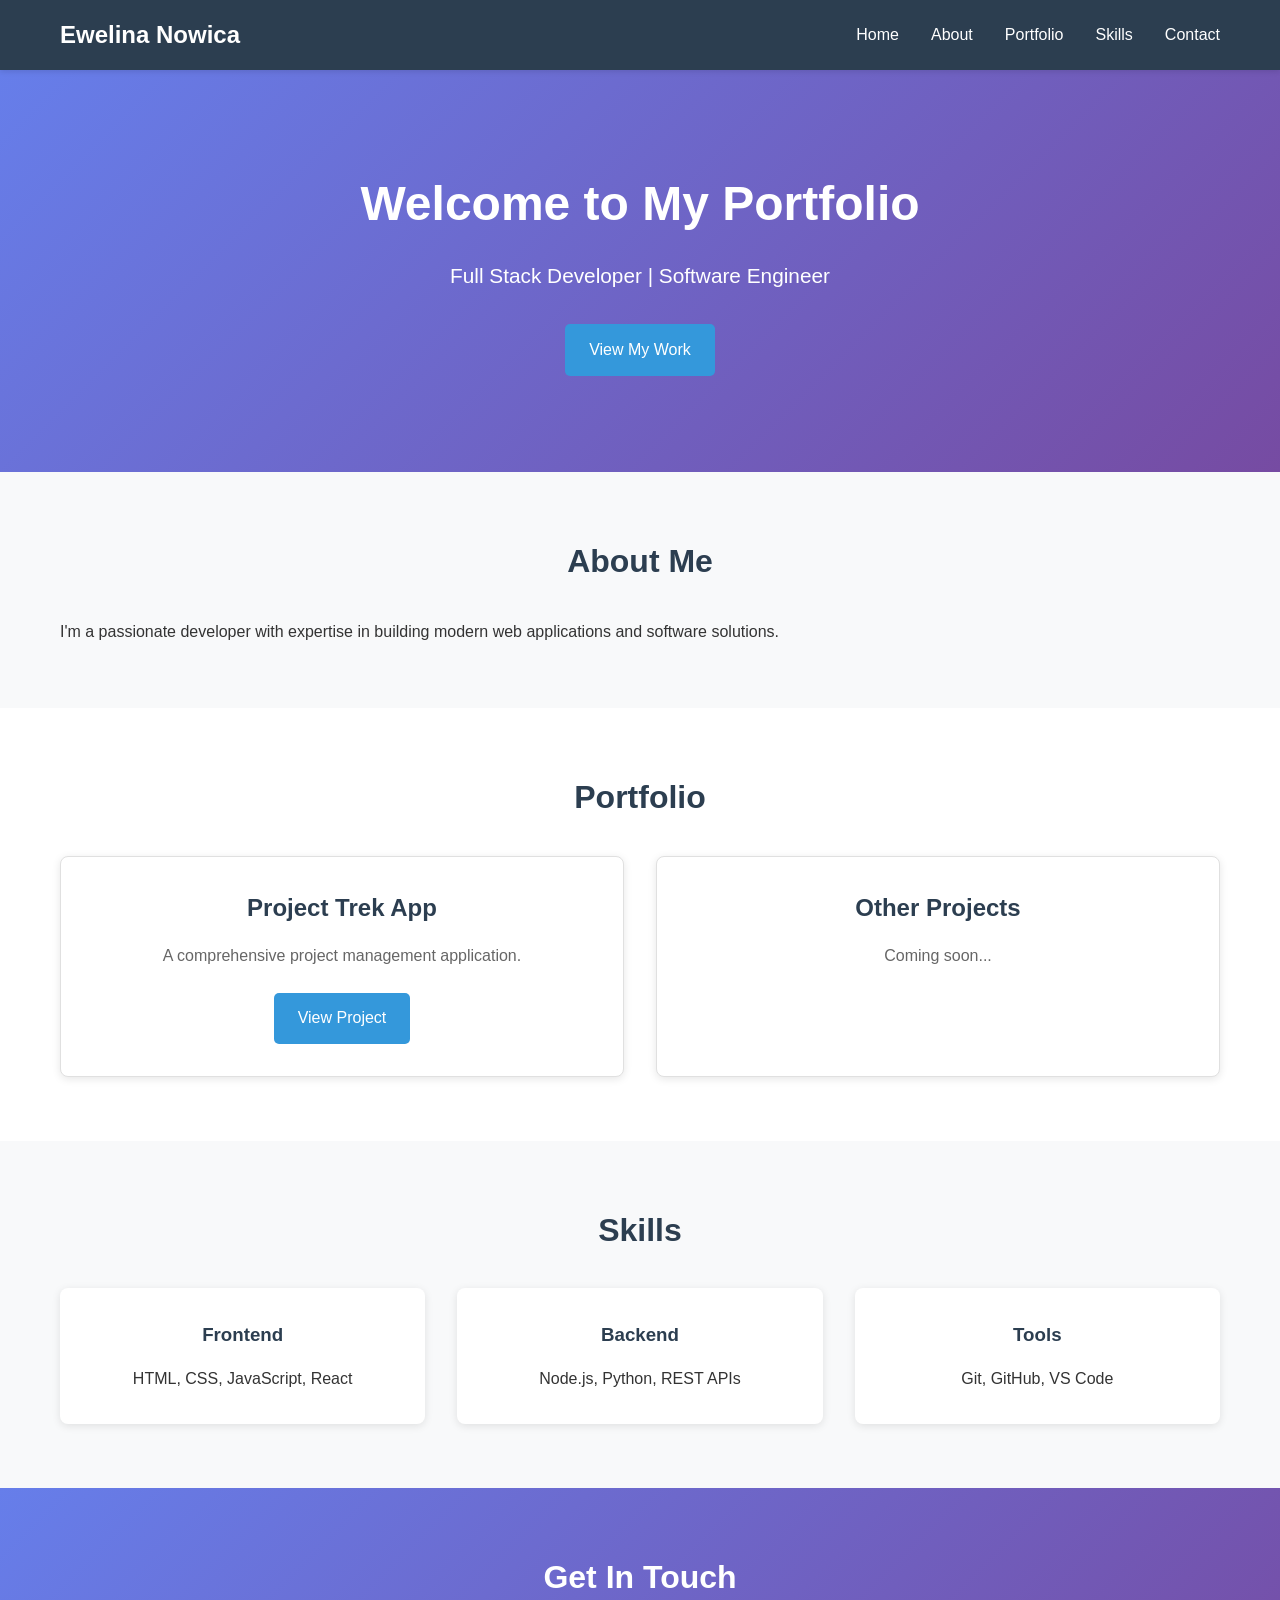
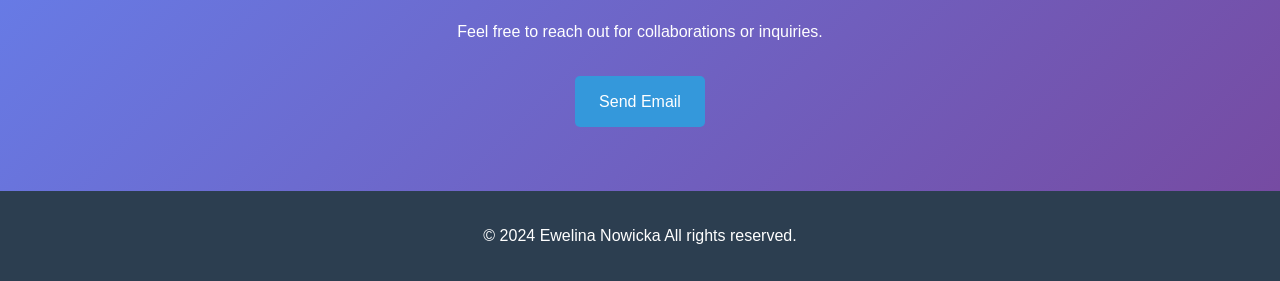
<file: index.html>
<!DOCTYPE html>
<html lang="en">
<head>
    <meta charset="UTF-8">
    <meta name="viewport" content="width=device-width, initial-scale=1.0">
    <title>Ewelina Nowicka - Portfolio</title>
    <link rel="stylesheet" href="styles.css">
</head>
<body>
    <nav class="navbar">
        <div class="container">
            <div class="logo">Ewelina Nowica</div>
            <ul class="nav-links">
                <li><a href="#home">Home</a></li>
                <li><a href="#about">About</a></li>
                <li><a href="#portfolio">Portfolio</a></li>
                <li><a href="#skills">Skills</a></li>
                <li><a href="#contact">Contact</a></li>
            </ul>
        </div>
    </nav>

    <section id="home" class="hero">
        <div class="container">
            <h1>Welcome to My Portfolio</h1>
            <p>Full Stack Developer | Software Engineer</p>
            <a href="#portfolio" class="cta-button">View My Work</a>
        </div>
    </section>

    <section id="about" class="about">
        <div class="container">
            <h2>About Me</h2>
            <p>I'm a passionate developer with expertise in building modern web applications and software solutions.</p>
        </div>
    </section>

    <section id="portfolio" class="portfolio">
        <div class="container">
            <h2>Portfolio</h2>
            <div class="portfolio-grid">
                <div class="portfolio-item">
                    <h3>Project Trek App</h3>
                    <p>A comprehensive project management application.</p>
                    <a href="portfolio-sample.html" class="btn">View Project</a>
                </div>
                <div class="portfolio-item">
                    <h3>Other Projects</h3>
                    <p>Coming soon...</p>
                </div>
            </div>
        </div>
    </section>

    <section id="skills" class="skills">
        <div class="container">
            <h2>Skills</h2>
            <div class="skills-grid">
                <div class="skill-card">
                    <h3>Frontend</h3>
                    <p>HTML, CSS, JavaScript, React</p>
                </div>
                <div class="skill-card">
                    <h3>Backend</h3>
                    <p>Node.js, Python, REST APIs</p>
                </div>
                <div class="skill-card">
                    <h3>Tools</h3>
                    <p>Git, GitHub, VS Code</p>
                </div>
            </div>
        </div>
    </section>

    <section id="contact" class="contact">
        <div class="container">
            <h2>Get In Touch</h2>
            <p>Feel free to reach out for collaborations or inquiries.</p>
            <a href="mailto:your-email@example.com" class="cta-button">Send Email</a>
        </div>
    </section>

    <footer>
        <div class="container">
            <p>&copy; 2024 Ewelina Nowicka All rights reserved.</p>
        </div>
    </footer>

    <script src="script.js"></script>
</body>
</html>
</file>
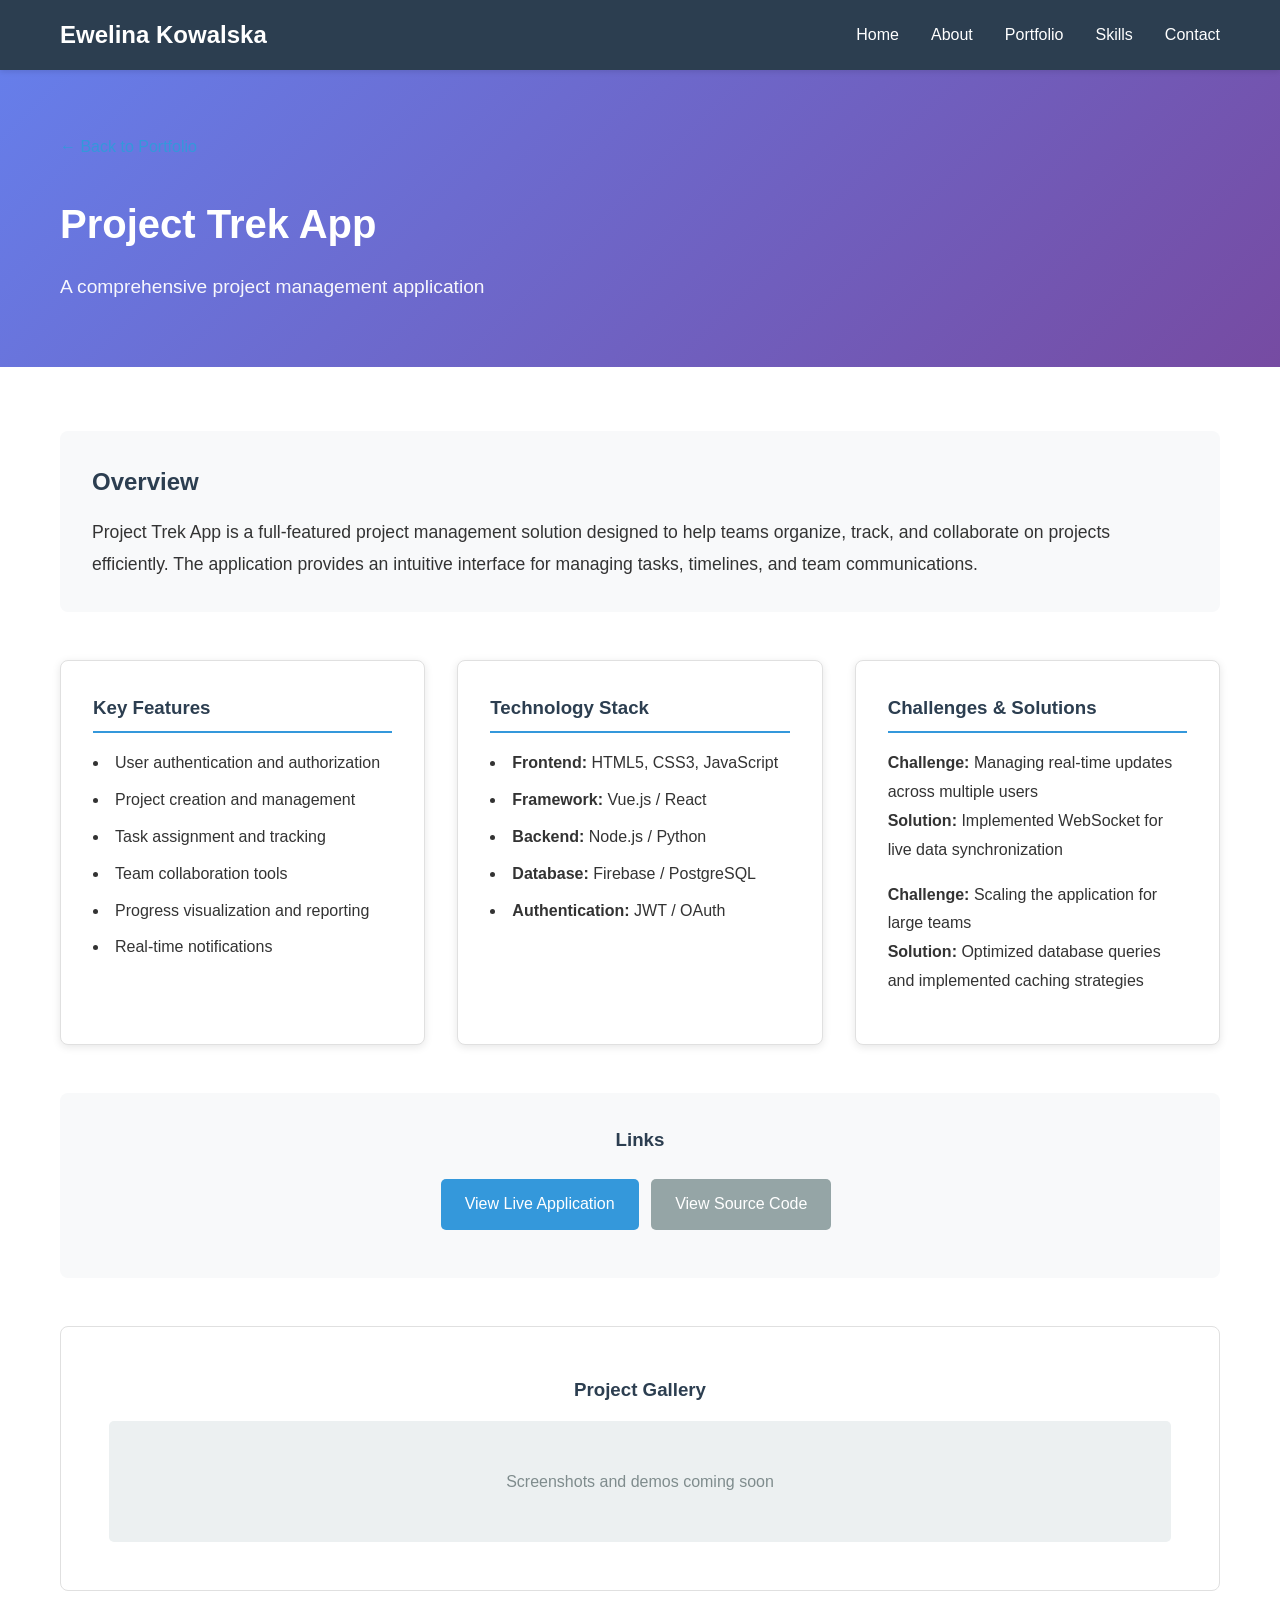
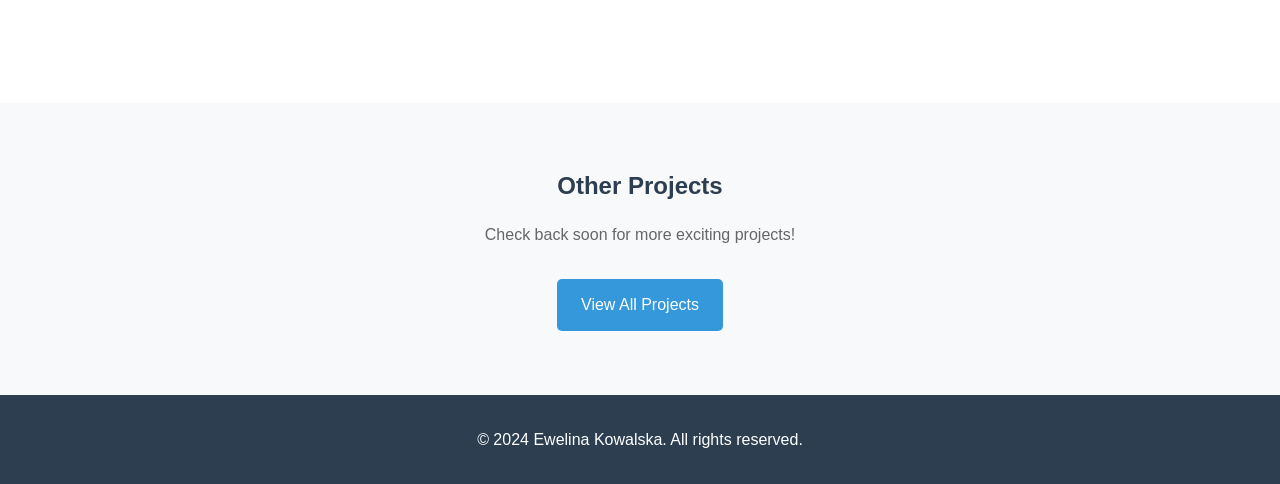
<file: portfolio-sample.html>
<!DOCTYPE html>
<html lang="en">
<head>
    <meta charset="UTF-8">
    <meta name="viewport" content="width=device-width, initial-scale=1.0">
    <title>Project Trek App - Portfolio</title>
    <link rel="stylesheet" href="styles.css">
    <link rel="stylesheet" href="portfolio-sample.css">
</head>
<body>
    <nav class="navbar">
        <div class="container">
            <div class="logo">Ewelina Kowalska</div>
            <ul class="nav-links">
                <li><a href="index.html#home">Home</a></li>
                <li><a href="index.html#about">About</a></li>
                <li><a href="index.html#portfolio">Portfolio</a></li>
                <li><a href="index.html#skills">Skills</a></li>
                <li><a href="index.html#contact">Contact</a></li>
            </ul>
        </div>
    </nav>

    <section class="project-header">
        <div class="container">
            <a href="index.html#portfolio" class="back-link">&larr; Back to Portfolio</a>
            <h1>Project Trek App</h1>
            <p class="subtitle">A comprehensive project management application</p>
        </div>
    </section>

    <section class="project-content">
        <div class="container">
            <div class="project-overview">
                <h2>Overview</h2>
                <p>
                    Project Trek App is a full-featured project management solution designed to help teams 
                    organize, track, and collaborate on projects efficiently. The application provides an 
                    intuitive interface for managing tasks, timelines, and team communications.
                </p>
            </div>

            <div class="project-details">
                <div class="detail-section">
                    <h3>Key Features</h3>
                    <ul>
                        <li>User authentication and authorization</li>
                        <li>Project creation and management</li>
                        <li>Task assignment and tracking</li>
                        <li>Team collaboration tools</li>
                        <li>Progress visualization and reporting</li>
                        <li>Real-time notifications</li>
                    </ul>
                </div>

                <div class="detail-section">
                    <h3>Technology Stack</h3>
                    <ul>
                        <li><strong>Frontend:</strong> HTML5, CSS3, JavaScript</li>
                        <li><strong>Framework:</strong> Vue.js / React</li>
                        <li><strong>Backend:</strong> Node.js / Python</li>
                        <li><strong>Database:</strong> Firebase / PostgreSQL</li>
                        <li><strong>Authentication:</strong> JWT / OAuth</li>
                    </ul>
                </div>

                <div class="detail-section">
                    <h3>Challenges & Solutions</h3>
                    <p>
                        <strong>Challenge:</strong> Managing real-time updates across multiple users<br>
                        <strong>Solution:</strong> Implemented WebSocket for live data synchronization
                    </p>
                    <p>
                        <strong>Challenge:</strong> Scaling the application for large teams<br>
                        <strong>Solution:</strong> Optimized database queries and implemented caching strategies
                    </p>
                </div>
            </div>

            <div class="project-links">
                <h3>Links</h3>
                <a href="https://ewelina-k-nowicka.github.io/ProjectTrekApp/#/login" class="btn btn-primary" target="_blank">
                    View Live Application
                </a>
                <a href="https://github.com/ewelina-k-nowicka" class="btn btn-secondary" target="_blank">
                    View Source Code
                </a>
            </div>

            <div class="project-gallery">
                <h3>Project Gallery</h3>
                <div class="gallery-placeholder">
                    <p>Screenshots and demos coming soon</p>
                </div>
            </div>
        </div>
    </section>

    <section class="related-projects">
        <div class="container">
            <h2>Other Projects</h2>
            <p>Check back soon for more exciting projects!</p>
            <a href="index.html#portfolio" class="cta-button">View All Projects</a>
        </div>
    </section>

    <footer>
        <div class="container">
            <p>&copy; 2024 Ewelina Kowalska. All rights reserved.</p>
        </div>
    </footer>

    <script src="script.js"></script>
</body>
</html>
</file>
<file: styles.css>
/* General Styles */
* {
    margin: 0;
    padding: 0;
    box-sizing: border-box;
}

body {
    font-family: 'Segoe UI', Tahoma, Geneva, Verdana, sans-serif;
    line-height: 1.6;
    color: #333;
}

.container {
    max-width: 1200px;
    margin: 0 auto;
    padding: 0 20px;
}

/* Navbar */
.navbar {
    background-color: #2c3e50;
    color: white;
    padding: 1rem 0;
    position: sticky;
    top: 0;
    box-shadow: 0 2px 5px rgba(0, 0, 0, 0.1);
    z-index: 100;
}

.navbar .container {
    display: flex;
    justify-content: space-between;
    align-items: center;
}

.logo {
    font-size: 1.5rem;
    font-weight: bold;
}

.nav-links {
    list-style: none;
    display: flex;
    gap: 2rem;
}

.nav-links a {
    color: white;
    text-decoration: none;
    transition: color 0.3s;
}

.nav-links a:hover {
    color: #3498db;
}

/* Hero Section */
.hero {
    background: linear-gradient(135deg, #667eea 0%, #764ba2 100%);
    color: white;
    padding: 6rem 2rem;
    text-align: center;
}

.hero h1 {
    font-size: 3rem;
    margin-bottom: 1rem;
}

.hero p {
    font-size: 1.3rem;
    margin-bottom: 2rem;
}

/* Buttons */
.cta-button,
.btn {
    display: inline-block;
    background-color: #3498db;
    color: white;
    padding: 0.8rem 1.5rem;
    border: none;
    border-radius: 5px;
    text-decoration: none;
    cursor: pointer;
    transition: background-color 0.3s;
    font-size: 1rem;
}

.cta-button:hover,
.btn:hover {
    background-color: #2980b9;
}

.btn-primary {
    background-color: #3498db;
    margin-right: 1rem;
    margin-bottom: 1rem;
}

.btn-primary:hover {
    background-color: #2980b9;
}

.btn-secondary {
    background-color: #95a5a6;
    margin-bottom: 1rem;
}

.btn-secondary:hover {
    background-color: #7f8c8d;
}

/* About Section */
.about {
    padding: 4rem 2rem;
    background-color: #f8f9fa;
}

.about h2 {
    text-align: center;
    font-size: 2rem;
    margin-bottom: 2rem;
    color: #2c3e50;
}

/* Portfolio Section */
.portfolio {
    padding: 4rem 2rem;
}

.portfolio h2 {
    text-align: center;
    font-size: 2rem;
    margin-bottom: 2rem;
    color: #2c3e50;
}

.portfolio-grid {
    display: grid;
    grid-template-columns: repeat(auto-fit, minmax(300px, 1fr));
    gap: 2rem;
}

.portfolio-item {
    background: white;
    border: 1px solid #e0e0e0;
    border-radius: 8px;
    padding: 2rem;
    text-align: center;
    box-shadow: 0 2px 8px rgba(0, 0, 0, 0.1);
    transition: transform 0.3s, box-shadow 0.3s;
}

.portfolio-item:hover {
    transform: translateY(-5px);
    box-shadow: 0 4px 12px rgba(0, 0, 0, 0.2);
}

.portfolio-item h3 {
    font-size: 1.5rem;
    margin-bottom: 1rem;
    color: #2c3e50;
}

.portfolio-item p {
    margin-bottom: 1.5rem;
    color: #666;
}

/* Skills Section */
.skills {
    padding: 4rem 2rem;
    background-color: #f8f9fa;
}

.skills h2 {
    text-align: center;
    font-size: 2rem;
    margin-bottom: 2rem;
    color: #2c3e50;
}

.skills-grid {
    display: grid;
    grid-template-columns: repeat(auto-fit, minmax(250px, 1fr));
    gap: 2rem;
}

.skill-card {
    background: white;
    padding: 2rem;
    border-radius: 8px;
    box-shadow: 0 2px 8px rgba(0, 0, 0, 0.1);
    text-align: center;
}

.skill-card h3 {
    color: #2c3e50;
    margin-bottom: 1rem;
}

/* Contact Section */
.contact {
    background: linear-gradient(135deg, #667eea 0%, #764ba2 100%);
    color: white;
    padding: 4rem 2rem;
    text-align: center;
}

.contact h2 {
    font-size: 2rem;
    margin-bottom: 1rem;
}

.contact p {
    margin-bottom: 2rem;
}

/* Footer */
footer {
    background-color: #2c3e50;
    color: white;
    text-align: center;
    padding: 2rem;
}

/* Responsive */
@media (max-width: 768px) {
    .nav-links {
        gap: 1rem;
        font-size: 0.9rem;
    }

    .hero h1 {
        font-size: 2rem;
    }

    .hero p {
        font-size: 1rem;
    }
}
</file>
<file: portfolio-sample.css>
/* Portfolio Sample Page Styles */

.back-link {
    display: inline-block;
    color: #3498db;
    text-decoration: none;
    margin-bottom: 1rem;
    transition: color 0.3s;
}

.back-link:hover {
    color: #2980b9;
}

/* Project Header */
.project-header {
    background: linear-gradient(135deg, #667eea 0%, #764ba2 100%);
    color: white;
    padding: 4rem 2rem;
}

.project-header h1 {
    font-size: 2.5rem;
    margin: 1rem 0;
}

.project-header .subtitle {
    font-size: 1.2rem;
    opacity: 0.95;
}

/* Project Content */
.project-content {
    padding: 4rem 2rem;
}

.project-overview {
    background-color: #f8f9fa;
    padding: 2rem;
    border-radius: 8px;
    margin-bottom: 3rem;
}

.project-overview h2 {
    color: #2c3e50;
    margin-bottom: 1rem;
}

.project-overview p {
    font-size: 1.1rem;
    line-height: 1.8;
}

/* Project Details */
.project-details {
    display: grid;
    grid-template-columns: repeat(auto-fit, minmax(300px, 1fr));
    gap: 2rem;
    margin-bottom: 3rem;
}

.detail-section {
    background: white;
    border: 1px solid #e0e0e0;
    border-radius: 8px;
    padding: 2rem;
    box-shadow: 0 2px 8px rgba(0, 0, 0, 0.1);
}

.detail-section h3 {
    color: #2c3e50;
    margin-bottom: 1rem;
    border-bottom: 2px solid #3498db;
    padding-bottom: 0.5rem;
}

.detail-section ul {
    list-style-position: inside;
    line-height: 1.8;
}

.detail-section ul li {
    margin-bottom: 0.5rem;
}

.detail-section p {
    line-height: 1.8;
    margin-bottom: 1rem;
}

/* Project Links */
.project-links {
    background-color: #f8f9fa;
    padding: 2rem;
    border-radius: 8px;
    text-align: center;
    margin-bottom: 3rem;
}

.project-links h3 {
    color: #2c3e50;
    margin-bottom: 1.5rem;
}

.project-links .btn {
    margin: 0 0.5rem 1rem 0;
}

/* Gallery Placeholder */
.project-gallery {
    background: white;
    border: 1px solid #e0e0e0;
    border-radius: 8px;
    padding: 3rem;
    text-align: center;
    margin-bottom: 3rem;
}

.project-gallery h3 {
    color: #2c3e50;
    margin-bottom: 1rem;
}

.gallery-placeholder {
    background-color: #ecf0f1;
    padding: 3rem;
    border-radius: 5px;
    color: #7f8c8d;
}

/* Related Projects */
.related-projects {
    background-color: #f8f9fa;
    padding: 4rem 2rem;
    text-align: center;
}

.related-projects h2 {
    color: #2c3e50;
    margin-bottom: 1rem;
}

.related-projects p {
    margin-bottom: 2rem;
    color: #666;
}

/* Responsive */
@media (max-width: 768px) {
    .project-header h1 {
        font-size: 1.8rem;
    }

    .project-header .subtitle {
        font-size: 1rem;
    }

    .project-details {
        grid-template-columns: 1fr;
    }

    .project-links .btn {
        display: block;
        margin: 0.5rem 0;
    }
}
</file>
